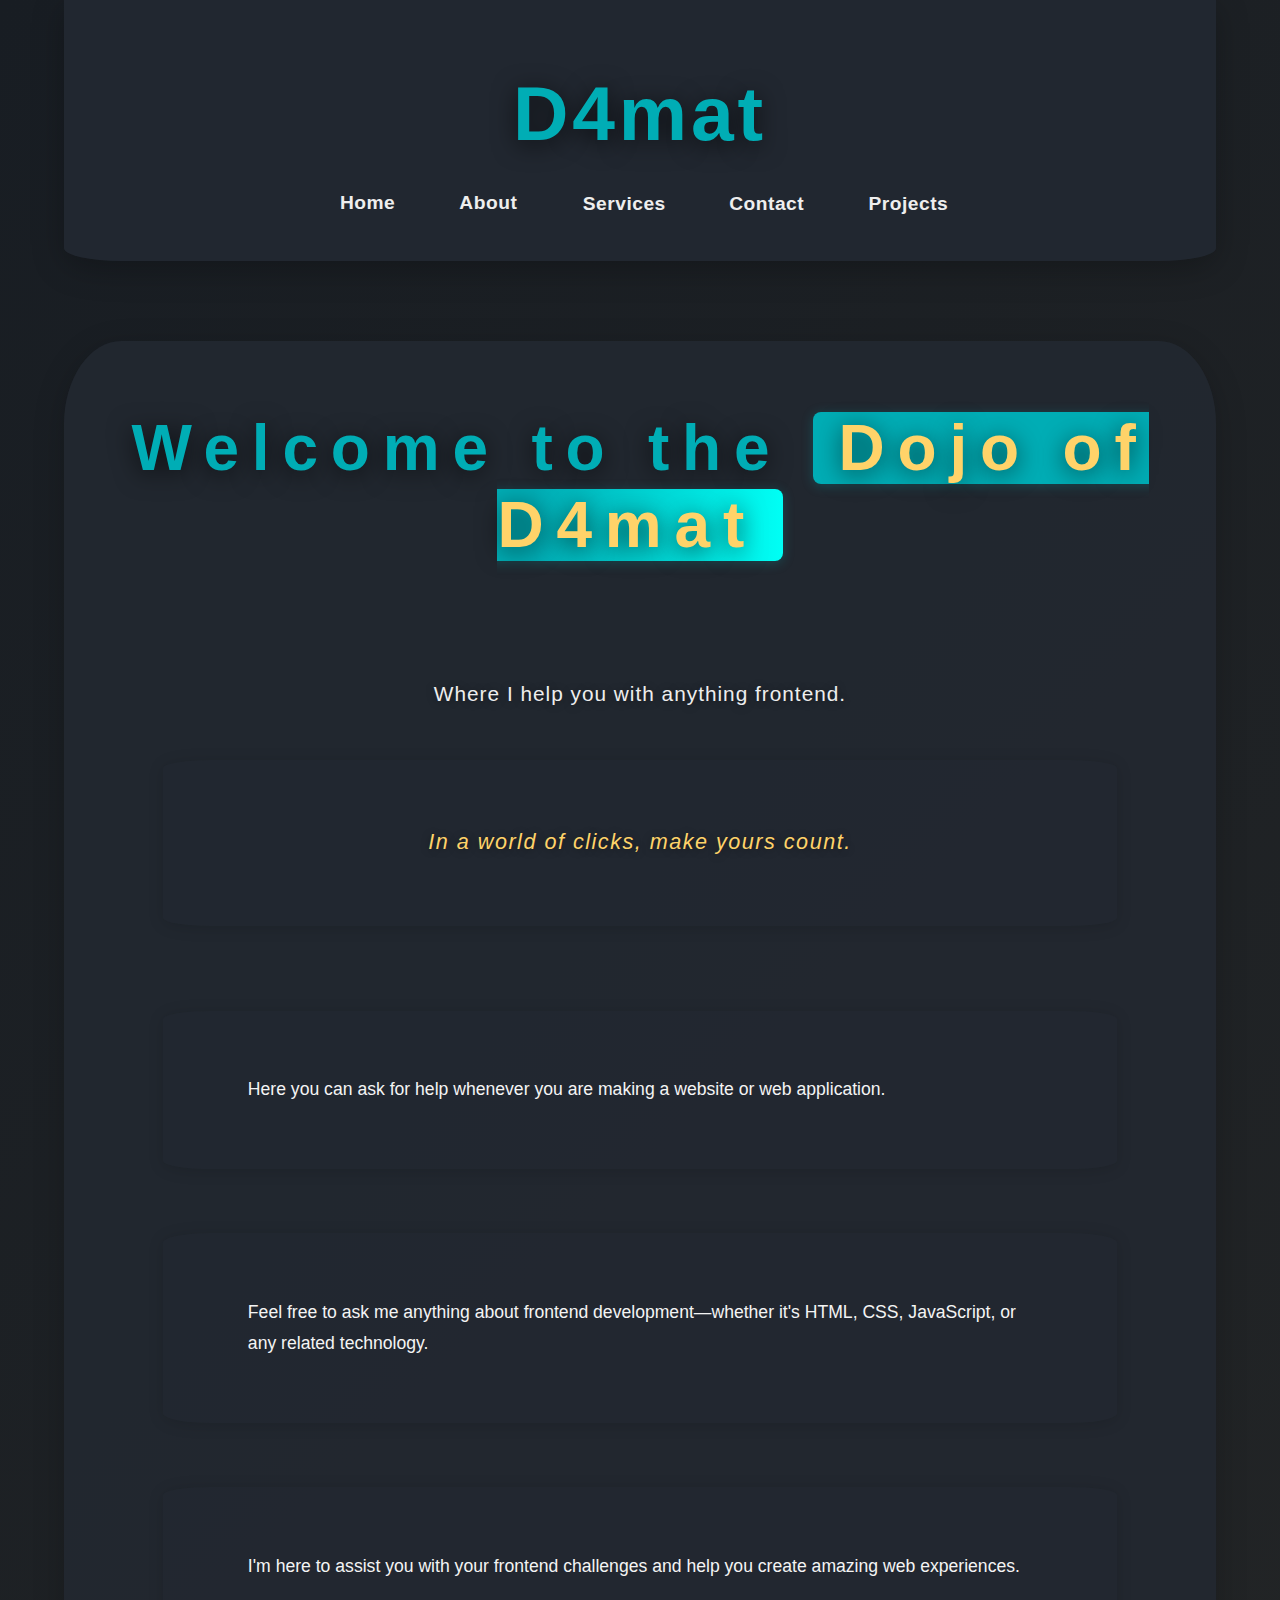
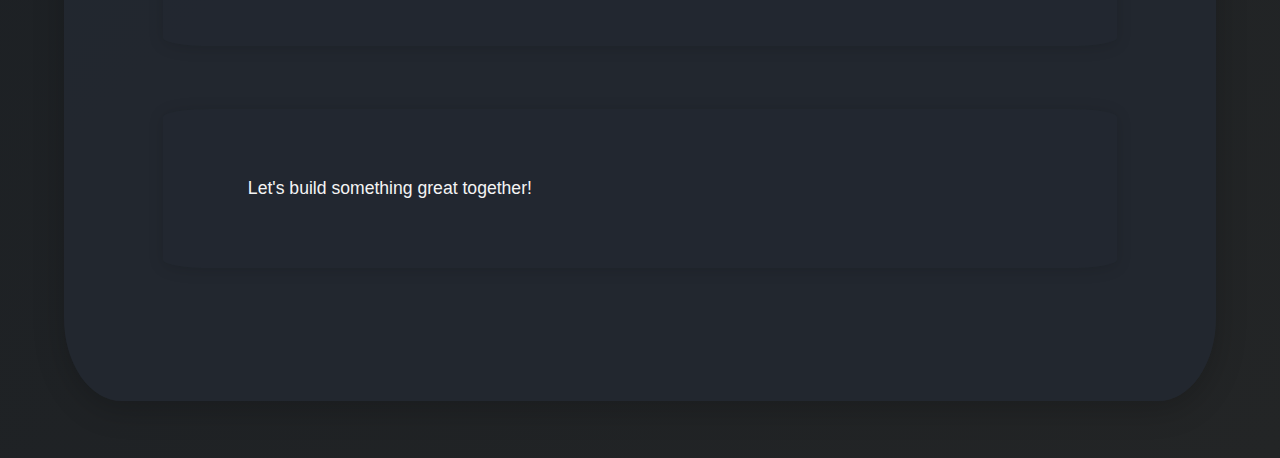
<file: index.html>
<!DOCTYPE html>
<html lang="en">
<head>
    <meta charset="UTF-8">
    <meta name="viewport" content="width=device-width, initial-scale=1.0">
    <link rel="stylesheet" href="home.css">
    <title>Home</title>
</head>
<body>
    <header>
        <h1 class="header-title">D4mat</h1>
        <nav>
            <ul class="nav-list">
                <li class="nav-item"><a href="index.html">Home</a></li>
                <li class="nav-item"><a href="about.html">About</a></li>
                <li class="nav-item"><a href="services.html">Services</a></li>
                <li class="nav-item"><a href="contact.html">Contact</a></li>
                <li class="nav-item"><a href="projects.html">Projects</a></li>
            </ul>
        </nav>
    </header>
    <main>
        <h1>
            <span class="dojo-highlight">Welcome to the <span class="dojo-name">Dojo of D4mat</span></span><br>
            <span class="dojo-sub">Where I help you with anything frontend.</span>
        </h1>
        <p id="tagline">In a world of clicks, make yours count.</p>
        <p>Here you can ask for help whenever you are making a website or web application.</p>
        <p>Feel free to ask me anything about frontend development—whether it's HTML, CSS, JavaScript, or any related technology.</p>
        <p>I'm here to assist you with your frontend challenges and help you create amazing web experiences.</p>
        <p>Let's build something great together!</p>
    </main>

    <script src="home.js"></script>
</body>
</html>
</file>
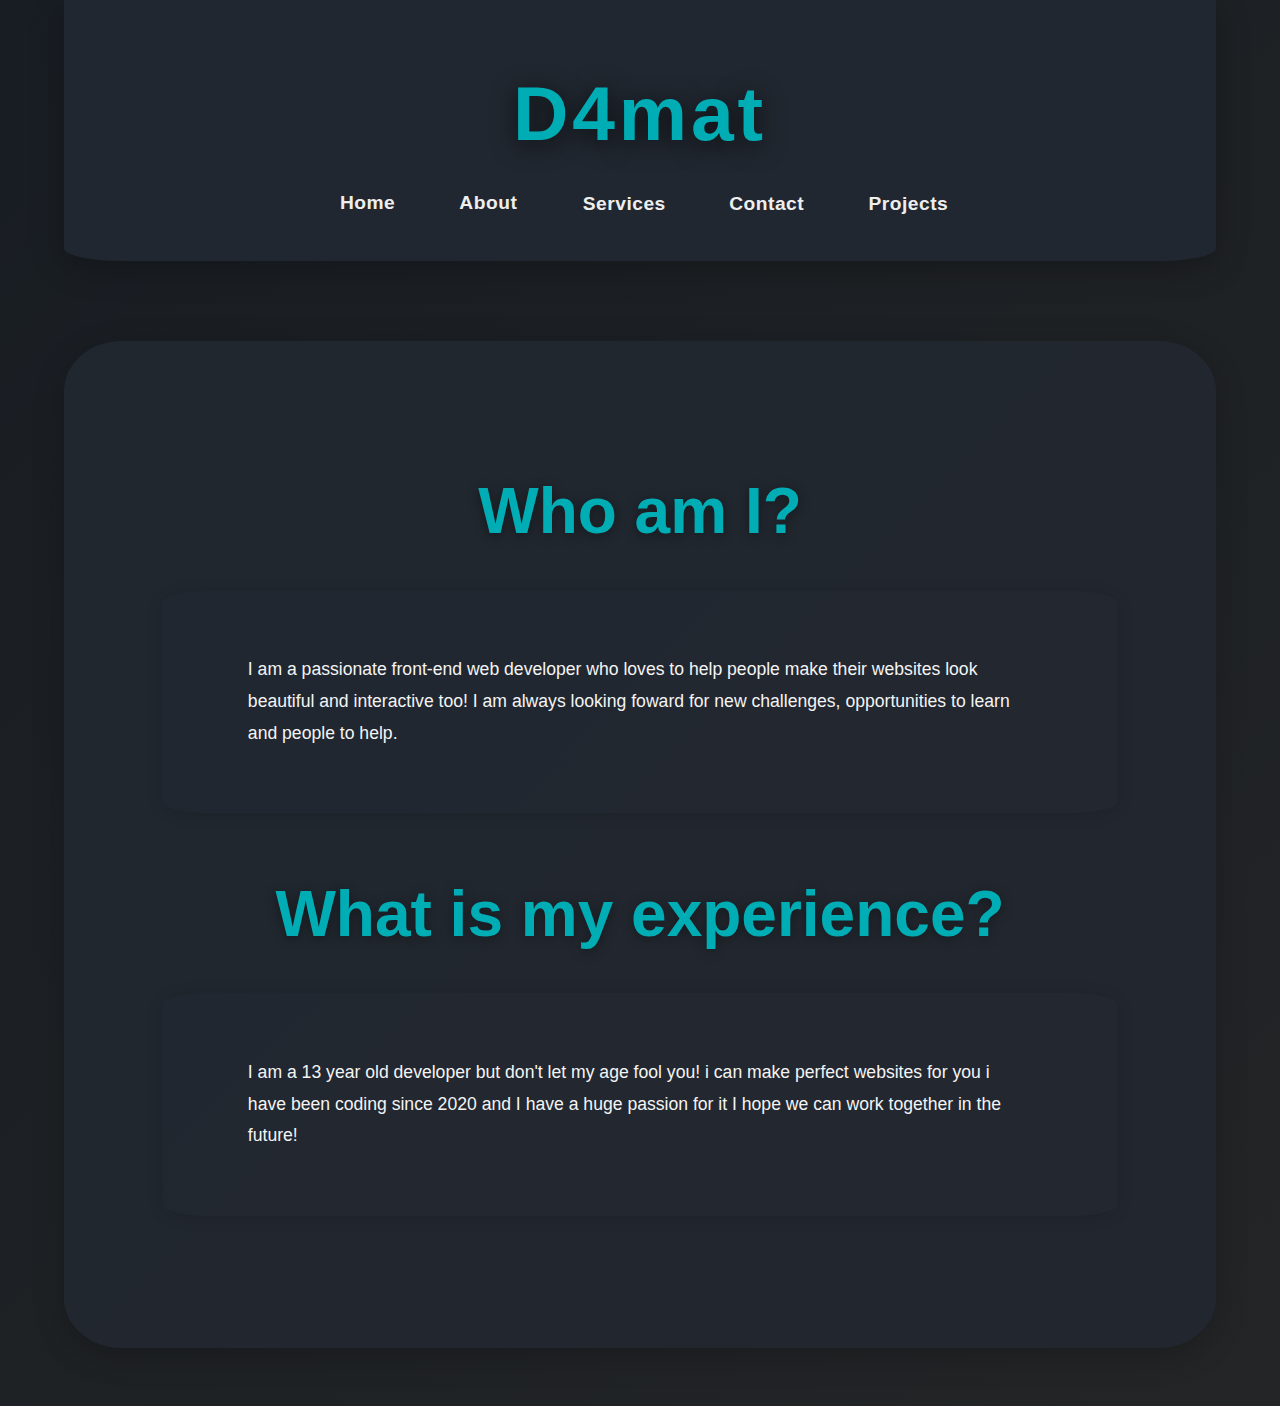
<file: about.html>
<!DOCTYPE html>
<html lang="en">
<head>
    <meta charset="UTF-8">
    <meta name="viewport" content="width=device-width, initial-scale=1.0">
    <link rel="stylesheet" href="home.css">
    <title>About</title>
</head>
<body>
    <header>
        <h1 class="header-title">D4mat</h1>
        <nav>
            <ul class="nav-list">
                <li class="nav-item"><a href="index.html">Home</a></li>
                <li class="nav-item"><a href="about.html">About</a></li>
                <li class="nav-item"><a href="services.html">Services</a></li>
                <li class="nav-item"><a href="contact.html">Contact</a></li>
                <li class="nav-item"><a href="projects.html">Projects</a></li>
            </ul>
        </nav>
    </header>
    <main>
        <section>
            <h3>Who am I?</h3>
            <p>I am a passionate front-end web developer who loves to help people make their websites look beautiful and interactive too! I am always looking foward for new challenges, opportunities to learn and people to help.</p>
            <h3>What is my experience?</h3>
            <p>I am a 13 year old developer but don't let my age fool you! i can make perfect websites for you i have been coding since 2020 and I have a huge passion for it I hope we can work together in the future!</p>
        </section>
    </main>

    <script src="home.js"></script>
</body>
</html>
</file>
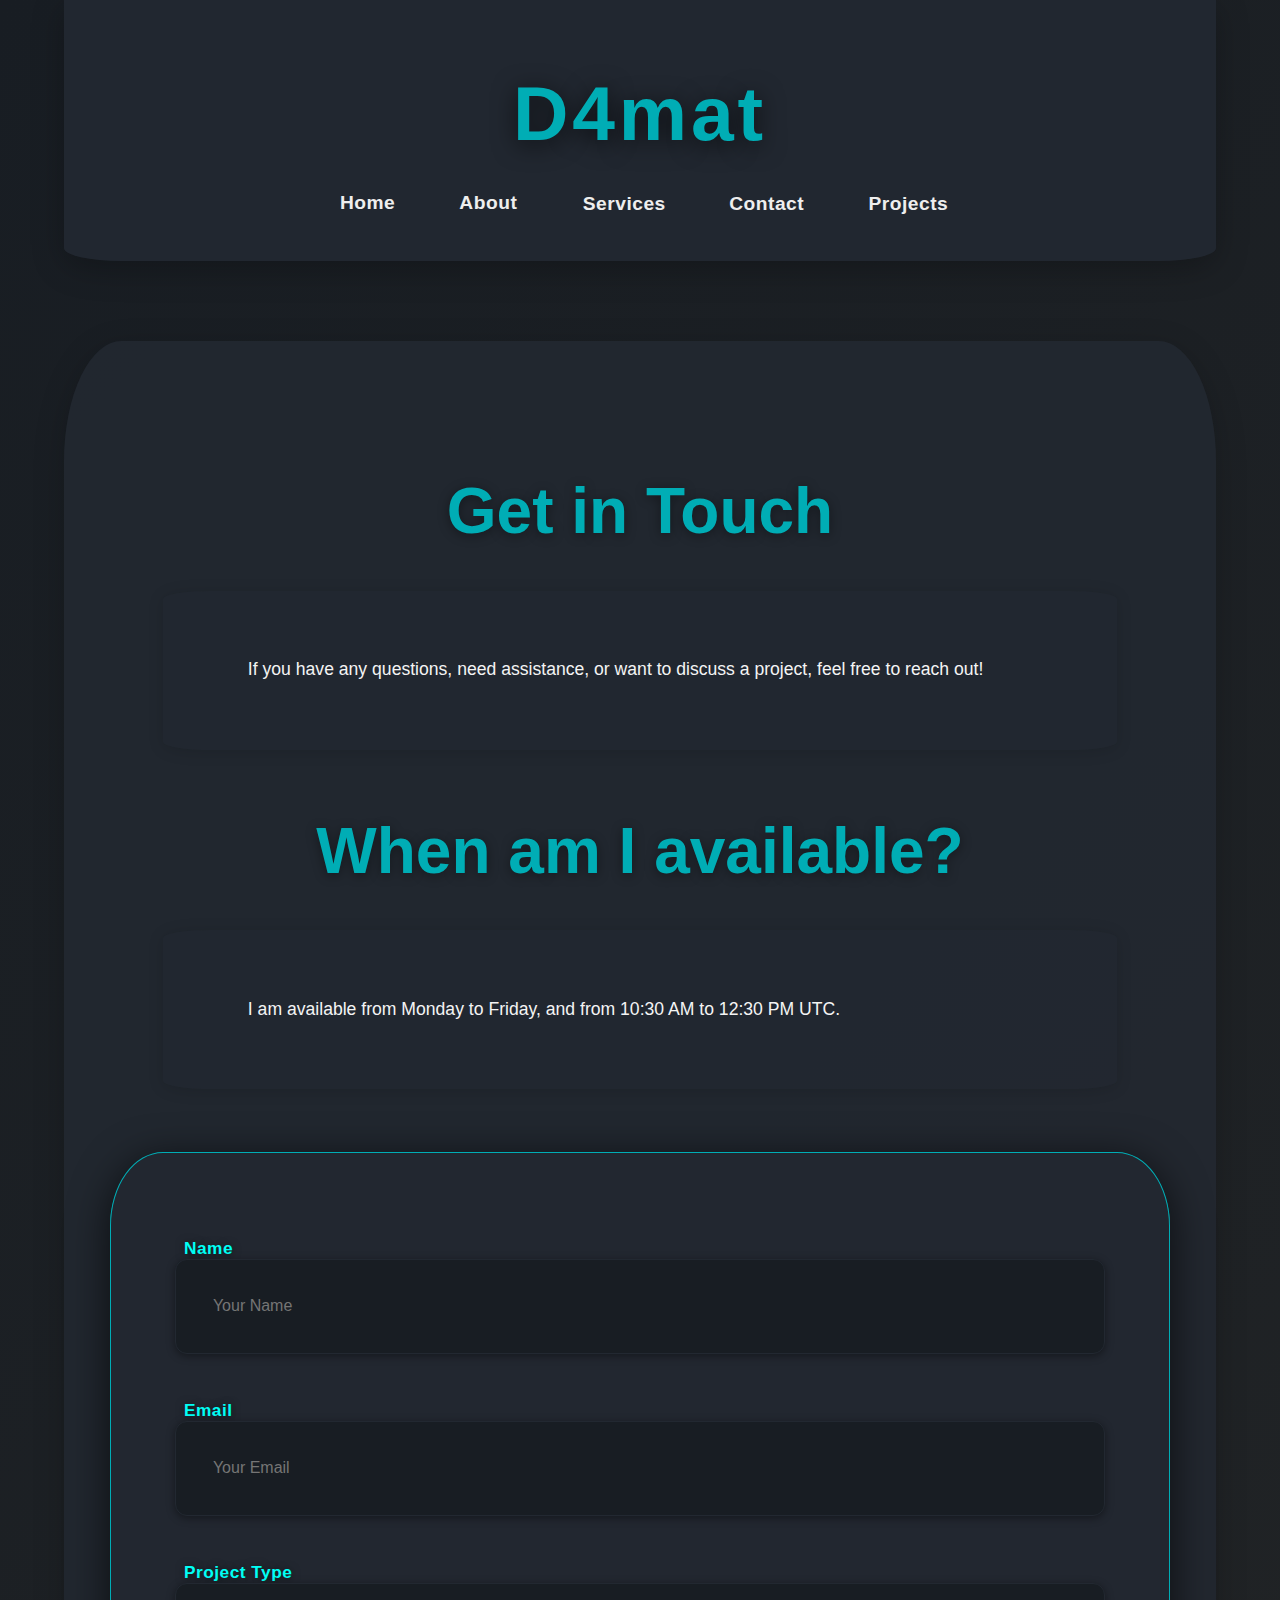
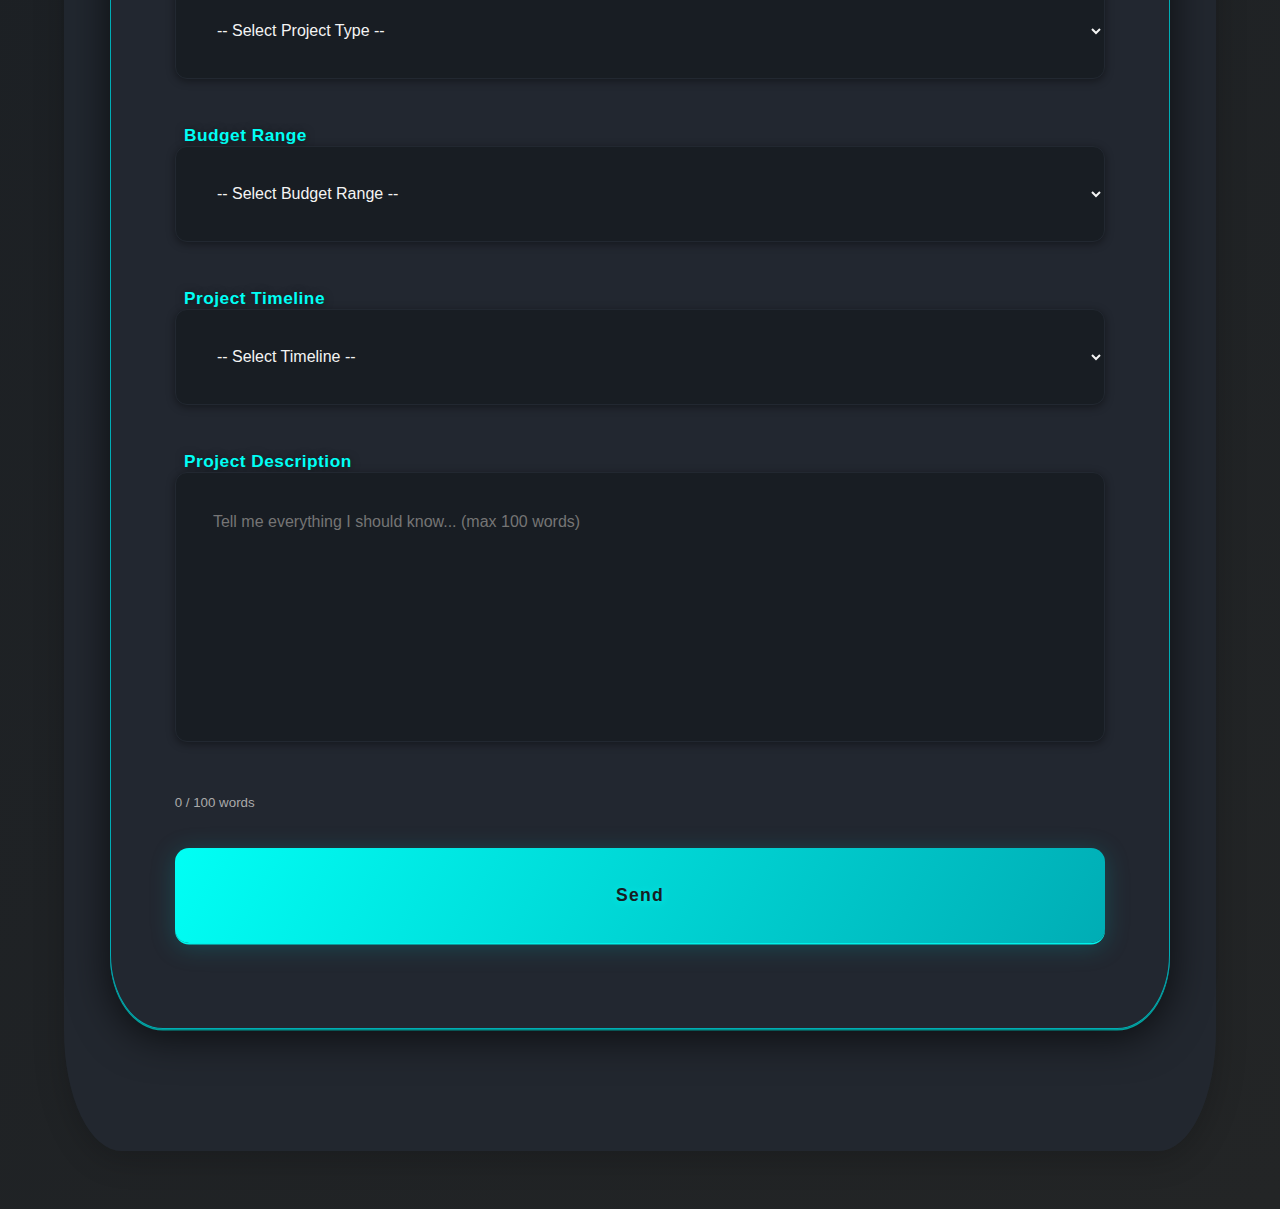
<file: contact.html>
<!DOCTYPE html>
<html lang="en">
<head>
    <meta charset="UTF-8">
    <meta name="viewport" content="width=device-width, initial-scale=1.0">
    <title>Contact Me</title>
    <link rel="stylesheet" href="home.css">

</head>
<body>
    <header>
        <h1 class="header-title">D4mat</h1>
        <nav>
            <ul class="nav-list">
                <li class="nav-item"><a href="index.html">Home</a></li>
                <li class="nav-item"><a href="about.html">About</a></li>
                <li class="nav-item"><a href="services.html">Services</a></li>
                <li class="nav-item"><a href="contact.html">Contact</a></li>
                <li class="nav-item"><a href="projects.html">Projects</a></li>
            </ul>
        </nav>
    </header>
    <main>
        <section>
            <h3>Get in Touch</h3>
            <p>If you have any questions, need assistance, or want to discuss a project, feel free to reach out!</p>
            <h3>When am I available?</h3>
            <p>I am available from Monday to Friday, and from 10:30 AM to 12:30 PM UTC.</p>
        </section>
<section class="form">
    <form action="https://formspree.io/f/xrblzqny" method="POST">
        <label for="name">Name</label>
        <input type="text" id="name" name="name" required placeholder="Your Name" />

        <label for="email">Email</label>
        <input type="email" id="email" name="email" required placeholder="Your Email" />

        <label for="project-type">Project Type</label>
        <select id="project-type" name="project-type" required>
            <option value="">-- Select Project Type --</option>
            <option value="website">Website</option>
            <option value="webapp">Web App</option>
            <option value="uiux">UI/UX Design</option>
            <option value="bugfix">Bug Fix / Debugging</option>
            <option value="other">Other</option>
        </select>

        <label for="budget">Budget Range</label>
        <select id="budget" name="budget" required>
            <option value="">-- Select Budget Range --</option>
            <option value="50-100">$50–$100</option>
            <option value="100-500">$100–$500</option>
            <option value="500-1000">$500–$1000</option>
            <option value="1000+">$1000+</option>
        </select>

        <label for="timeline">Project Timeline</label>
        <select id="timeline" name="timeline" required>
            <option value="">-- Select Timeline --</option>
            <option value="1week">Within 1 Week</option>
            <option value="2weeks">Within 2 Weeks</option>
            <option value="1month">1 Month</option>
            <option value="flexible">Flexible</option>
        </select>

        <label for="message">Project Description</label>
        <textarea id="message" name="message" required placeholder="Tell me everything I should know... (max 100 words)"></textarea>
        <small id="wordCount" style="color: #aaa; margin-top: -12px;">0 / 100 words</small>

        <button type="submit">Send</button>
    </form>
</section>
    </main>

    <script src="home.js"></script>
</body>
</html>
</file>
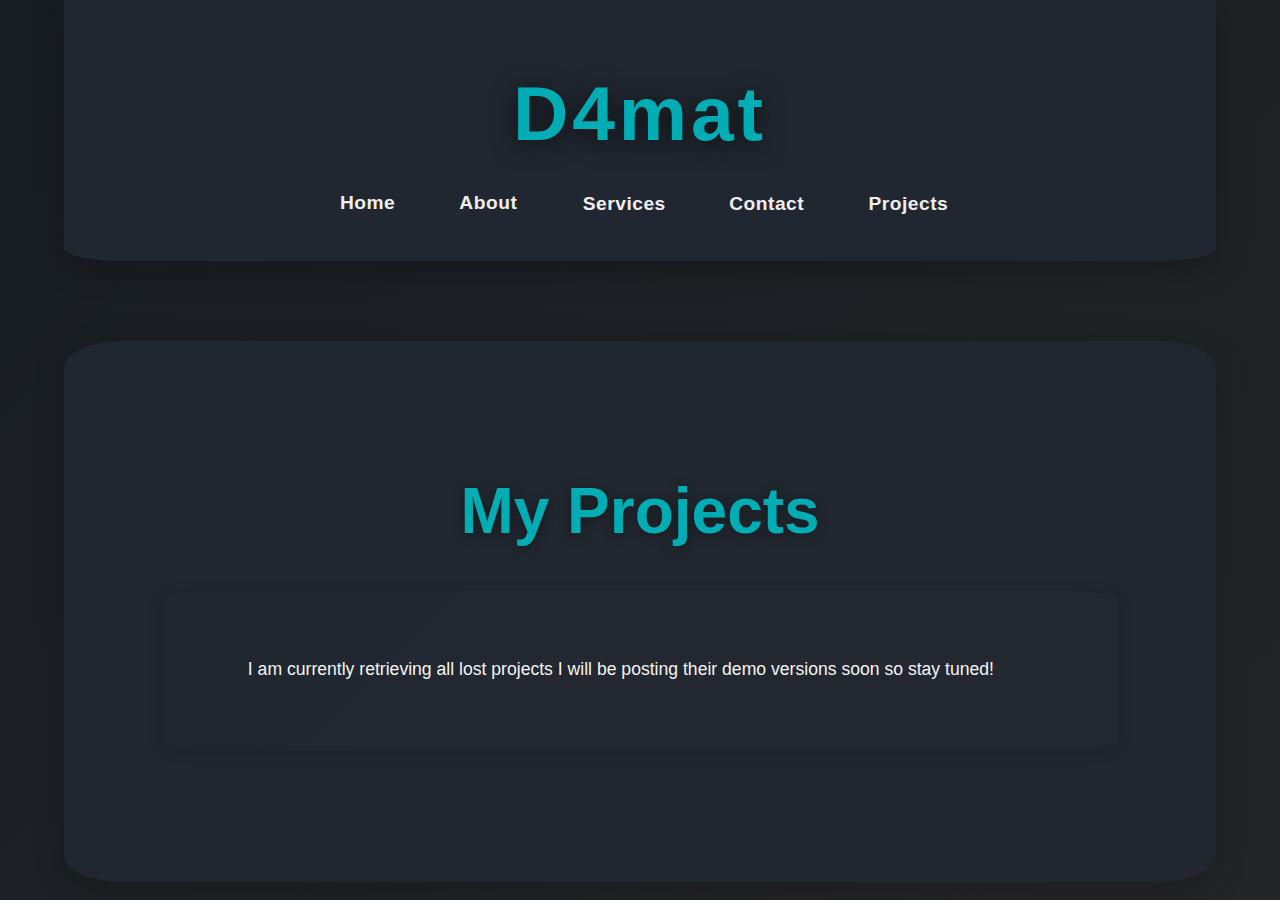
<file: projects.html>
<!DOCTYPE html>
<html lang="en">
<head>
    <meta charset="UTF-8">
    <meta name="viewport" content="width=device-width, initial-scale=1.0">
    <title>Projects</title>
    <link rel="stylesheet" href="home.css">
</head>
<body>
    <header>
        <h1 class="header-title">D4mat</h1>
        <nav>
            <ul class="nav-list">
                <li class="nav-item"><a href="index.html">Home</a></li>
                <li class="nav-item"><a href="about.html">About</a></li>
                <li class="nav-item"><a href="services.html">Services</a></li>
                <li class="nav-item"><a href="contact.html">Contact</a></li>
                <li class="nav-item"><a href="projects.html">Projects</a></li>
            </ul>
        </nav>
    </header>
    <main>
        <section>
            <h3>My Projects</h3>
            <p>I am currently retrieving all lost projects I will be posting their demo versions soon so stay tuned!</p>
        </section>
    </main>
</body>
</html>
</file>
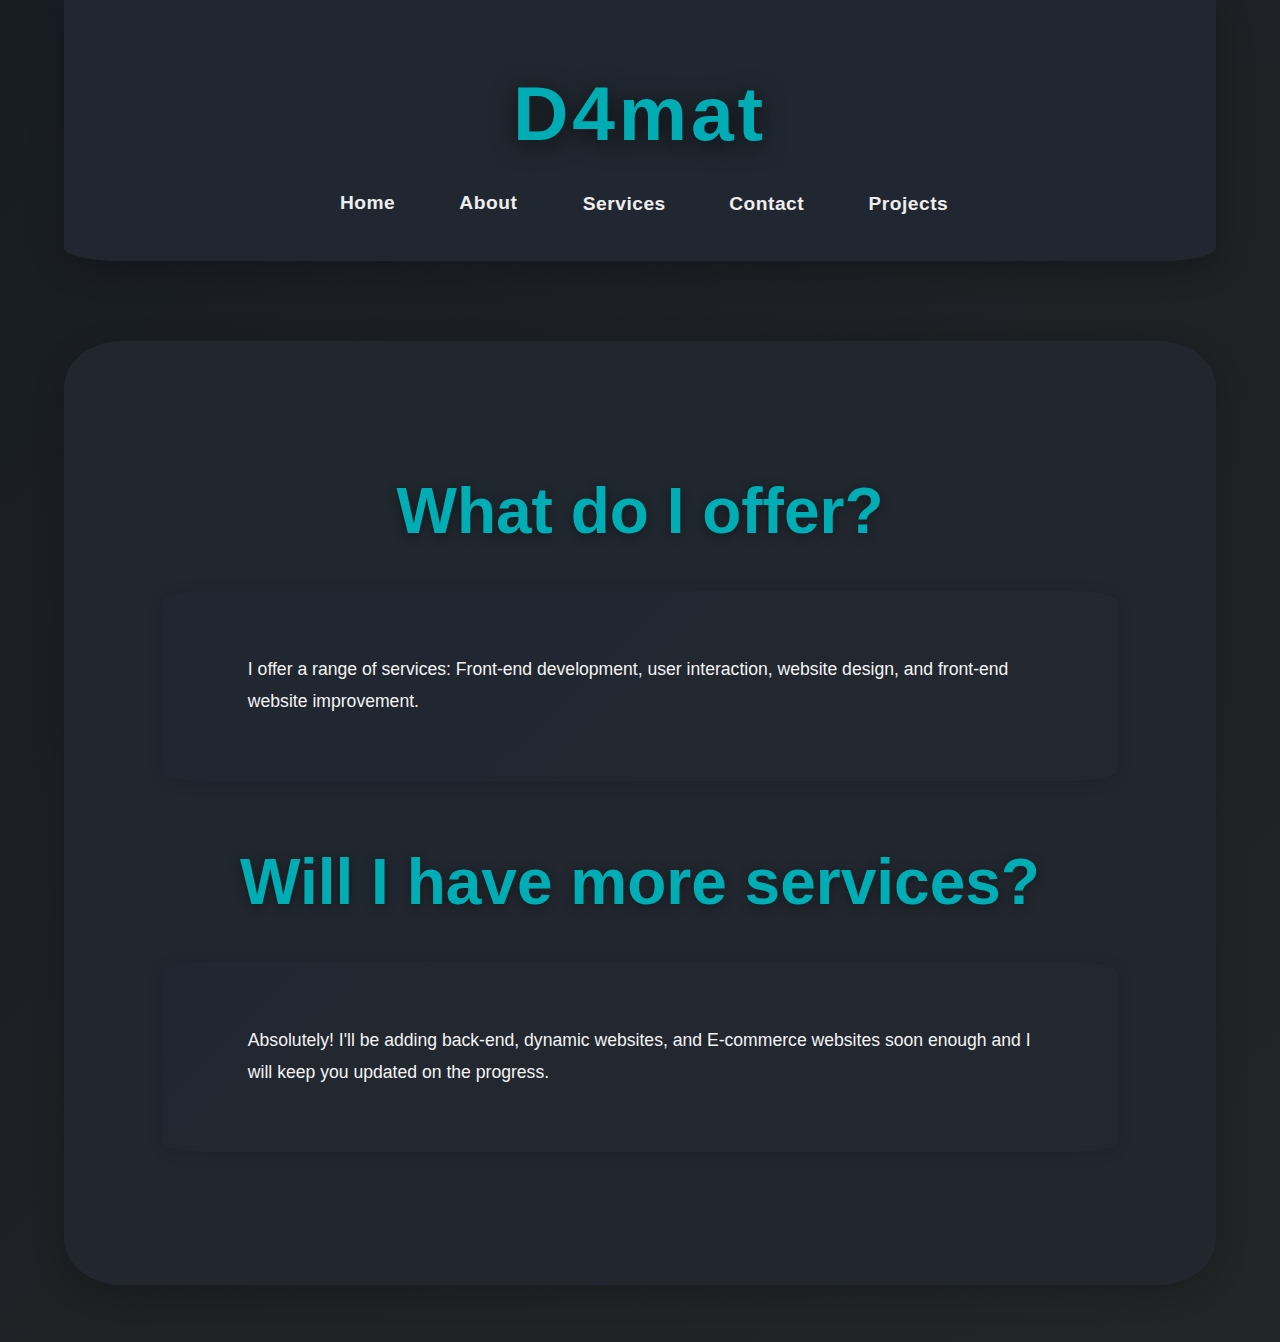
<file: services.html>
<!DOCTYPE html>
<html lang="en">
<head>
    <meta charset="UTF-8">
    <meta name="viewport" content="width=device-width, initial-scale=1.0">
    <title>Services</title>
    <link rel="stylesheet" href="home.css">
</head>
<body>
    <header>
        <h1 class="header-title">D4mat</h1>
        <nav>
            <ul class="nav-list">
                <li class="nav-item"><a href="index.html">Home</a></li>
                <li class="nav-item"><a href="about.html">About</a></li>
                <li class="nav-item"><a href="services.html">Services</a></li>
                <li class="nav-item"><a href="contact.html">Contact</a></li>
                <li class="nav-item"><a href="projects.html">Projects</a></li>
            </ul>
        </nav>
    </header>
    <main>
        <section>
            <h3>What do I offer?</h3>
            <p>I offer a range of services: Front-end development, user interaction, website design, and front-end website improvement.</p>
            <h3>Will I have more services?</h3>
            <p>Absolutely! I'll be adding back-end, dynamic websites, and E-commerce websites soon enough and I will keep you updated on the progress.</p>
        </section>
    </main>

    <script src="home.js"></script>
</body>
</html>
</file>
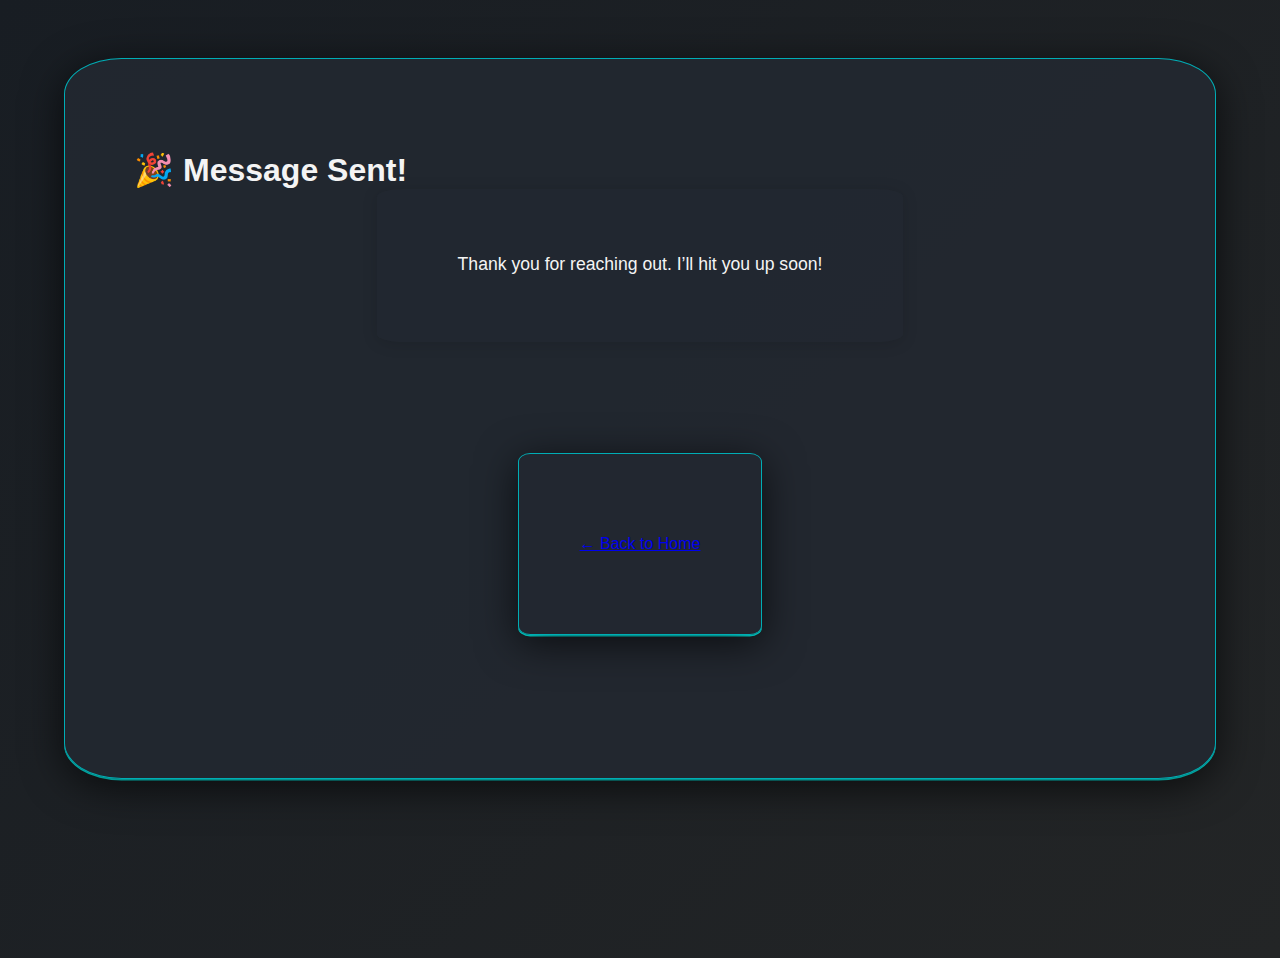
<file: thankyou.html>
<!DOCTYPE html>
<html lang="en">
<head>
  <meta charset="UTF-8">
  <title>Thank You!</title>
  <link rel="stylesheet" href="home.css">
</head>
<body>
  <section class="form">
    <h1>🎉 Message Sent!</h1>
    <p>Thank you for reaching out. I’ll hit you up soon!</p>
    <a href="index.html" class="form button">← Back to Home</a>
  </section>
</body>
</html>
</file>
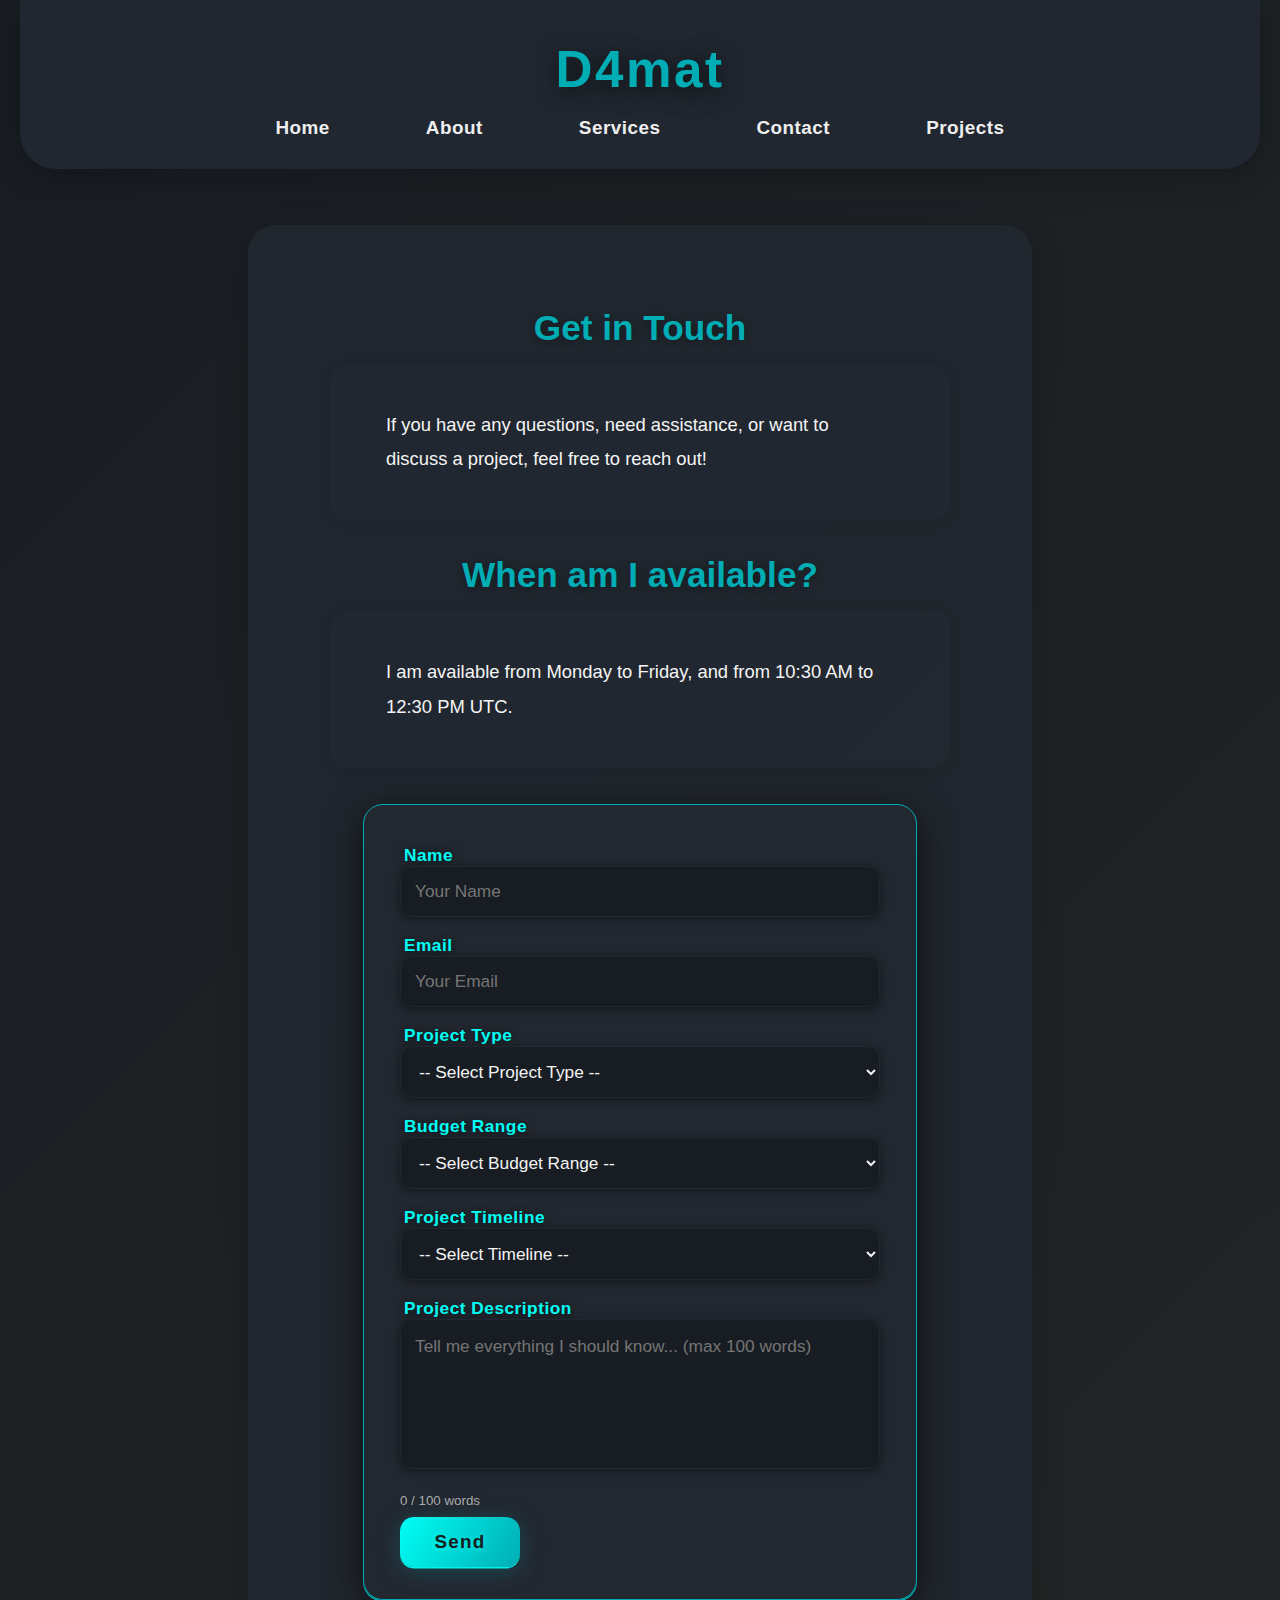
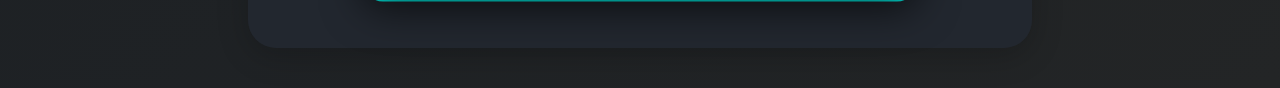
<file: portfolio/contact.html>
<!DOCTYPE html>
<html lang="en">
<head>
    <meta charset="UTF-8">
    <meta name="viewport" content="width=device-width, initial-scale=1.0">
    <title>Contact Me</title>
    <link rel="stylesheet" href="home.css">

</head>
<body>
    <header>
        <h1 class="header-title">D4mat</h1>
        <nav>
            <ul class="nav-list">
                <li class="nav-item"><a href="index.html">Home</a></li>
                <li class="nav-item"><a href="about.html">About</a></li>
                <li class="nav-item"><a href="services.html">Services</a></li>
                <li class="nav-item"><a href="contact.html">Contact</a></li>
                <li class="nav-item"><a href="projects.html">Projects</a></li>
            </ul>
        </nav>
    </header>
    <main>
        <section>
            <h3>Get in Touch</h3>
            <p>If you have any questions, need assistance, or want to discuss a project, feel free to reach out!</p>
            <h3>When am I available?</h3>
            <p>I am available from Monday to Friday, and from 10:30 AM to 12:30 PM UTC.</p>
        </section>
<section class="form">
    <form action="https://formsubmit.co/promisenzu123@gmail.com" method="POST" autocomplete="on">
        <label for="name">Name</label>
        <input type="text" id="name" name="name" required placeholder="Your Name" />

        <label for="email">Email</label>
        <input type="email" id="email" name="email" required placeholder="Your Email" />

        <label for="project-type">Project Type</label>
        <select id="project-type" name="project-type" required>
            <option value="">-- Select Project Type --</option>
            <option value="website">Website</option>
            <option value="webapp">Web App</option>
            <option value="uiux">UI/UX Design</option>
            <option value="bugfix">Bug Fix / Debugging</option>
            <option value="other">Other</option>
        </select>

        <label for="budget">Budget Range</label>
        <select id="budget" name="budget" required>
            <option value="">-- Select Budget Range --</option>
            <option value="50-100">$50–$100</option>
            <option value="100-500">$100–$500</option>
            <option value="500-1000">$500–$1000</option>
            <option value="1000+">$1000+</option>
        </select>

        <label for="timeline">Project Timeline</label>
        <select id="timeline" name="timeline" required>
            <option value="">-- Select Timeline --</option>
            <option value="1week">Within 1 Week</option>
            <option value="2weeks">Within 2 Weeks</option>
            <option value="1month">1 Month</option>
            <option value="flexible">Flexible</option>
        </select>

        <label for="message">Project Description</label>
        <textarea id="message" name="message" required placeholder="Tell me everything I should know... (max 100 words)"></textarea>
        <small id="wordCount" style="color: #aaa; margin-top: -12px;">0 / 100 words</small>

        <button type="submit">Send</button>
    </form>
</section>
    </main>

    <script src="home.js"></script>
</body>
</html>
</file>
<file: home.css>
body, h1, p, ul, li {
    margin: 0;
    padding: 0;
    box-sizing: border-box;
}

body {
    font-family: 'Roboto', Arial, sans-serif;
    background: linear-gradient(135deg, #181d23 0%, #232526 100%);
    color: #f4f4f4;
    min-height: 100vh;
    padding: 0 5%;
    overflow-x: hidden;
    user-select: none;
    max-width: 100%;
}

header {
    background: rgba(34, 40, 49, 0.98);
    box-shadow: 0 8px 32px rgba(0,0,0,0.25);
    padding: 6% 0 4% 0;
    border-radius: 0 0 5% 5%;
    margin-bottom: 7%;
    position: relative;
    z-index: 2;
}

.header-title {
    font-family: 'Poppins', 'Roboto', Arial, sans-serif;
    font-size: 6vw;
    letter-spacing: 0.3vw;
    color: #00adb5;
    text-align: center;
    margin-bottom: 3%;
    font-weight: 800;
    text-shadow: 0 4px 24px #000a;
}

nav {
    display: flex;
    justify-content: center;
}

.nav-list {
    list-style: none;
    display: flex;
    gap: 5vw;
    flex-wrap: wrap;
}

.nav-item a {
    text-decoration: none;
    color: #eeeeee;
    font-size: 1.2rem;
    font-family: 'Poppins', 'Roboto', Arial, sans-serif;
    font-weight: 600;
    padding: 2.5% 6%;
    border-radius: 12px;
    transition: background 0.2s, color 0.2s, box-shadow 0.2s, transform 0.15s;
    position: relative;
    letter-spacing: 0.5px;
}

.nav-item a:hover, .nav-item a:focus {
    background: linear-gradient(90deg, #00adb5 60%, #00fff5 100%);
    color: #222831;
    box-shadow: 0 4px 16px #00adb588;
    transform: translateY(-2px) scale(1.07);
}

main {
    max-width: 95%;
    margin: 5% auto;
    padding: 6% 4%;
    background: rgba(34, 40, 49, 0.90);
    border-radius: 5%;
    box-shadow: 0 8px 32px #0003;
}

main h1 {
    font-family: 'Poppins', 'Roboto', Arial, sans-serif;
    text-align: center;
    margin-bottom: 5%;
    font-size: 6vw;
    font-weight: 800;
    color: #00fff5;
    text-shadow: 0 2px 16px #0008;
    letter-spacing: 0.2vw;
    line-height: 1.2;
}

#tagline {
    text-align: center;
    font-size: 1.35rem;
    color: #ffd369;
    margin-bottom: 8%;
    font-style: italic;
    letter-spacing: 1.5px;
    text-shadow: 0 1px 8px #0006;
    font-family: 'Poppins', 'Roboto', Arial, sans-serif;
}

p {
    max-width: 90%;
    margin: 0 auto 6% auto;
    font-size: 1.1rem;
    line-height: 1.8;
    background: rgba(34, 40, 49, 0.7);
    padding: 6% 8%;
    border-radius: 5%;
    box-shadow: 0 2px 16px #0002;
    transition: background 0.2s;
    font-family: 'Roboto', Arial, sans-serif;
}

p:hover {
    background: rgba(0, 173, 181, 0.10);
}

.dojo-highlight {
    display: block;
    font-size: 5vw;
    font-weight: 800;
    color: #00adb5;
    text-shadow: 0 4px 24px #000a;
    letter-spacing: 1vw;
}

.dojo-name {
    color: #ffd369;
    background: linear-gradient(90deg, #00adb5 60%, #00fff5 100%);
    padding: 0 2vw;
    border-radius: 8px;
    box-shadow: 0 2px 12px #00adb544;
}

.dojo-sub {
    display: block;
    font-size: 1.3rem;
    font-weight: 500;
    color: #eeeeee;
    margin-top: 2vw;
    letter-spacing: 1px;
    text-shadow: 0 1px 8px #0006;
}

h3 {
    font-size: 5vw;
    font-weight: 700;
    color: #00adb5;
    margin-bottom: 4%;
    text-align: center;
    text-shadow: 0 2px 12px #0006;
}

.form {
    max-width: 95%;
    margin: 5% auto;
    background: rgba(34, 40, 49, 0.90);
    padding: 8% 6%;
    border-radius: 5%;
    box-shadow: 0 8px 40px #000a, 0 1.5px 0 #00fff5;
    display: flex;
    flex-direction: column;
    gap: 4%;
    border: 1.5px solid #00adb5;
    transition: box-shadow 0.2s, border 0.2s;
    position: relative;
    overflow: hidden;
}

.form label {
    font-family: 'Poppins', 'Roboto', Arial, sans-serif;
    font-size: 1.08rem;
    color: #00fff5;
    margin-bottom: 1%;
    font-weight: 600;
    letter-spacing: 0.5px;
    text-shadow: 0 1px 8px #0008;
    padding-left: 1%;
}

.form input, textarea, .form select {
    width: 100%;
    padding: 4%;
    border: 1.5px solid #222831;
    border-radius: 12px;
    background: #181d23;
    color: #f4f4f4;
    font-size: 1rem;
    font-family: 'Roboto', Arial, sans-serif;
    margin-bottom: 5%;
    box-shadow: 0 2px 8px #0006;
    transition: background 0.2s, box-shadow 0.2s, border 0.2s;
    outline: none;
    box-sizing: border-box;
    resize: none;
}

.form input:focus, .form textarea:focus, .form select:focus {
    background: #232526;
    border: 1.5px solid #00fff5;
    box-shadow: 0 0 0 2px #00adb5cc, 0 2px 12px #00fff522;
}

.form textarea {
    height: 30vh;
    line-height: 1.5;
}

.form button, .form input[type="submit"] {
    align-self: center;
    width: 100%;
    background: linear-gradient(120deg, #00fff5 0%, #00adb5 100%);
    color: #181d23;
    font-family: 'Poppins', 'Roboto', Arial, sans-serif;
    font-size: 1.1rem;
    font-weight: 700;
    padding: 4%;
    border: none;
    border-radius: 14px;
    cursor: pointer;
    box-shadow: 0 4px 24px #00adb544, 0 1.5px 0 #00fff5;
    transition: background 0.2s, color 0.2s, transform 0.15s, box-shadow 0.2s;
    letter-spacing: 1.2px;
    text-shadow: 0 1px 8px #00fff5aa;
    display: flex;
    justify-content: center;
    align-items: center;
    gap: 8px;
    margin-top: 4%;
}

.form button:hover, .form input[type="submit"]:hover {
    background: linear-gradient(120deg, #00adb5 0%, #00fff5 100%);
    color: #232526;
    transform: translateY(-2px) scale(1.07);
    box-shadow: 0 8px 32px #00adb588, 0 1.5px 0 #00fff5;
}

@media (max-width: 600px) {
    .form {
        padding: 8% 6%;
        border-radius: 5%;
    }
}
</file>
<file: portfolio/home.css>
/* Reset default styles */
body, h1, p, ul, li {
    margin: 0;
    padding: 0;
    box-sizing: border-box;
}

body {
    font-family: 'Roboto', Arial, sans-serif;
    background: linear-gradient(135deg, #181d23 0%, #232526 100%);
    color: #f4f4f4;
    min-height: 100vh;
    padding: 0 20px;
    overflow-x: hidden;
    user-select: none;
}

header {
    background: rgba(34, 40, 49, 0.98);
    box-shadow: 0 8px 32px rgba(0,0,0,0.25);
    padding: 40px 0 30px 0;
    border-radius: 0 0 36px 36px;
    margin-bottom: 56px;
    position: relative;
    z-index: 2;
}

.header-title {
    font-family: 'Poppins', 'Roboto', Arial, sans-serif;
    font-size: 3.2rem;
    letter-spacing: 2.5px;
    color: #00adb5;
    text-align: center;
    margin-bottom: 18px;
    font-weight: 800;
    text-shadow: 0 4px 24px #000a;
}

nav {
    display: flex;
    justify-content: center;
}

.nav-list {
    list-style: none;
    display: flex;
    gap: 40px;
}

.nav-item a {
    text-decoration: none;
    color: #eeeeee;
    font-size: 1.18rem;
    font-family: 'Poppins', 'Roboto', Arial, sans-serif;
    font-weight: 600;
    padding: 12px 28px;
    border-radius: 12px;
    transition: background 0.2s, color 0.2s, box-shadow 0.2s, transform 0.15s;
    position: relative;
    letter-spacing: 0.5px;
}

.nav-item a:hover, .nav-item a:focus {
    background: linear-gradient(90deg, #00adb5 60%, #00fff5 100%);
    color: #222831;
    box-shadow: 0 4px 16px #00adb588;
    transform: translateY(-2px) scale(1.07);
}

main {
    max-width: 720px;
    margin: 40px auto;
    padding: 48px 32px 48px 32px; /* Increased top and bottom padding */
    background: rgba(34, 40, 49, 0.90);
    border-radius: 28px;
    box-shadow: 0 8px 32px #0003;
}

main h1 {
    font-family: 'Poppins', 'Roboto', Arial, sans-serif;
    text-align: center;
    margin: 0 0 28px 0;
    font-size: 2.6rem;
    font-weight: 800;
    color: #00fff5;
    text-shadow: 0 2px 16px #0008;
    letter-spacing: 1px;
    line-height: 1.2;
}

#tagline {
    text-align: center;
    font-size: 1.35rem;
    color: #ffd369;
    margin-bottom: 40px;
    font-style: italic;
    letter-spacing: 1.5px;
    text-shadow: 0 1px 8px #0006;
    font-family: 'Poppins', 'Roboto', Arial, sans-serif;
}

p {
    max-width: 620px;
    margin: 0 auto 24px auto;
    font-size: 1.15rem;
    line-height: 1.85;
    background: rgba(34, 40, 49, 0.7);
    padding: 44px 56px; /* Even more space around text */
    border-radius: 16px;
    box-shadow: 0 2px 16px #0002;
    transition: background 0.2s;
    font-family: 'Roboto', Arial, sans-serif;
}

p:hover {
    background: rgba(0, 173, 181, 0.10);
}

.dojo-highlight {
    display: block;
    font-size: 2.2rem;
    font-weight: 800;
    color: #00adb5;
    text-shadow: 0 4px 24px #000a;
    letter-spacing: 2px;
}

.dojo-name {
    color: #ffd369;
    background: linear-gradient(90deg, #00adb5 60%, #00fff5 100%);
    padding: 0 10px;
    border-radius: 8px;
    box-shadow: 0 2px 12px #00adb544;
}

.dojo-sub {
    display: block;
    font-size: 1.3rem;
    font-weight: 500;
    color: #eeeeee;
    margin-top: 10px;
    letter-spacing: 1px;
    text-shadow: 0 1px 8px #0006;
}

@media (max-width: 900px) {
    main {
        max-width: 98vw;
        margin: 24px 8px;
        padding: 32px 12px 32px 12px; /* More vertical padding */
        border-radius: 18px;
    }
    .header-title {
        font-size: 2.2rem;
    }
    .nav-list {
        gap: 18px;
    }
    main h1 {
        font-size: 1.5rem;
    }
    p {
        font-size: 1.02rem;
        padding: 28px 18px; /* More space for smaller screens */
    }
}

@media (max-width: 600px) {
    header {
        padding: 18px 0 12px 0;
        border-radius: 0 0 14px 14px;
    }
    .header-title {
        font-size: 1.5rem;
    }
    .nav-list {
        gap: 8px;
    }
    main h1 {
        font-size: 1.1rem;
    }
    p {
        font-size: 0.98rem;
        padding: 16px 8px; /* More space for mobile */
    }
    main {
        margin: 12px 2px;
        padding: 18px 2vw 18px 2vw; /* More vertical padding */
        border-radius: 10px;
    }
}

h3{
    font-size: 2.2rem;
    font-weight: 700;
    color: #00adb5;
    margin-bottom: 16px;
    text-align: center;
    text-shadow: 0 2px 12px #0006;
}

.form { 
    max-width: 480px;
    margin: 36px auto 0 auto;
    background: rgba(34, 40, 49, 0.90);;
    padding: 40px 36px 32px 36px;
    border-radius: 20px;
    box-shadow: 0 8px 40px #000a, 0 1.5px 0 #00fff5;
    display: flex;
    flex-direction: column;
    gap: 18px;
    border: 1.5px solid #00adb5;
    transition: box-shadow 0.2s, border 0.2s;
    position: relative;
    overflow: hidden;
}

.form label { 
    font-family: 'Poppins', 'Roboto', Arial, sans-serif;
    font-size: 1.08rem;
    color: #00fff5;
    margin-bottom: 2px;
    font-weight: 600;
    letter-spacing: 0.5px;
    text-shadow: 0 1px 8px #0008;
    padding-left: 4px;
}

.form input, textarea { 
    width: 100%;
    padding: 14px;
    border: 1.5px solid #222831;
    border-radius: 12px;
    background: #181d23;
    color: #f4f4f4;
    font-size: 1.08rem;
    font-family: 'Roboto', Arial, sans-serif;
    margin-bottom: 18px;
    box-shadow: 0 2px 8px #0006;
    transition: background 0.2s, box-shadow 0.2s, border 0.2s;
    resize: vertical;
    outline: none;
    box-sizing: border-box;
}


.form input:focus, .form textarea:focus { 
    background: #232526;
    border: 1.5px solid #00fff5;
    box-shadow: 0 0 0 2px #00adb5cc, 0 2px 12px #00fff522;
}

.form textarea { 
    height: 150px;
    padding: 14px;
    font-family: 'Roboto', Arial, sans-serif;
    font-size: 1.08rem;
    line-height: 1.5;
    resize: none;
} 

.form button, .form input[type="submit"] { 
    align-self: flex-end;
    min-width: 120px;
    background: linear-gradient(120deg, #00fff5 0%, #00adb5 100%);
    color: #181d23;
    font-family: 'Poppins', 'Roboto', Arial, sans-serif;
    font-size: 1.18rem;
    font-weight: 700;
    padding: 14px 0;
    border: none;
    border-radius: 14px;
    cursor: pointer;
    box-shadow: 0 4px 24px #00adb544, 0 1.5px 0 #00fff5;
    transition: background 0.2s, color 0.2s, transform 0.15s, box-shadow 0.2s;
    margin-top: 8px;
    letter-spacing: 1.2px;
    text-shadow: 0 1px 8px #00fff5aa;
    display: flex;
    justify-content: center;
    align-items: center;
    gap: 8px;
}

.form button:hover, .form input[type="submit"]:hover { 
    background: linear-gradient(120deg, #00adb5 0%, #00fff5 100%);
    color: #232526;
    transform: translateY(-2px) scale(1.07);
    box-shadow: 0 8px 32px #00adb588, 0 1.5px 0 #00fff5;
}

@media (max-width: 600px) {
    .form { 
        padding: 16px 6vw 12px 6vw; 
        border-radius: 10px; 
    }
} 
.form select {
    width: 100%;
    padding: 14px;
    border: 1.5px solid #222831;
    border-radius: 12px;
    background: #181d23;
    color: #f4f4f4;
    font-size: 1.08rem;
    font-family: 'Roboto', Arial, sans-serif;
    margin-bottom: 18px;
    box-shadow: 0 2px 8px #0006;
    transition: background 0.2s, box-shadow 0.2s, border 0.2s;
    outline: none;
    box-sizing: border-box;
}

.form select:focus {
    background: #232526;
    border: 1.5px solid #00fff5;
    box-shadow: 0 0 0 2px #00adb5cc, 0 2px 12px #00fff522;
}
</file>
